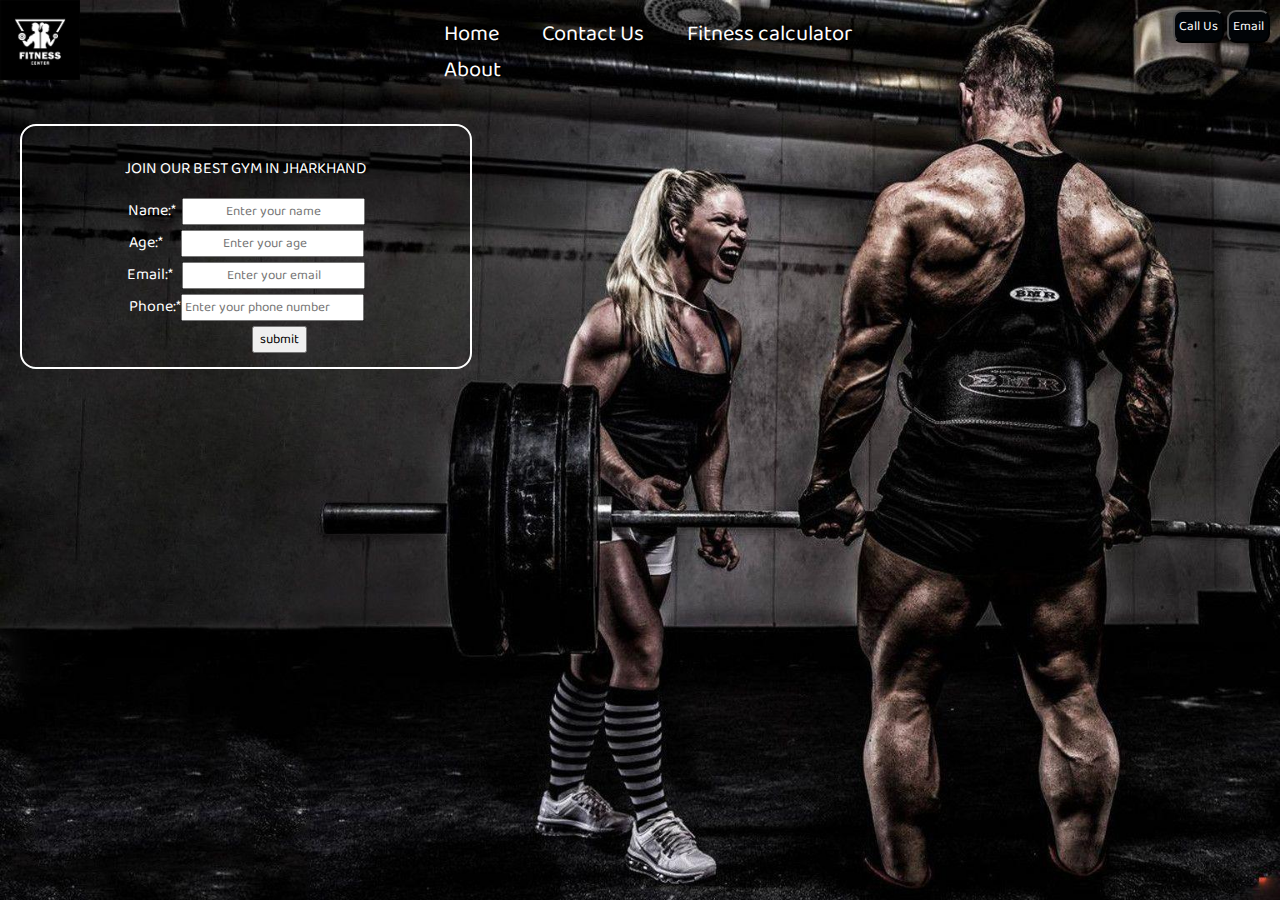
<file: Creating a gym website using html,css/project_one.html>
<!DOCTYPE html>
<html lang="en">
<head>
    <meta charset="UTF-8">
    <meta http-equiv="X-UA-Compatible" content="IE=edge">
    <meta name="viewport" content="width=device-width, initial-scale=1.0">
    <title>Pratyush Fitness Club</title>
    <link href="https://fonts.googleapis.com/css2?family=Baloo+Bhai+2:wght@600&family=Signika+Negative&display=swap" rel="stylesheet">
</head>
<style>
    *{
        font-family:'Baloo Bhai 2', cursive;
    }
    body
    {
        margin:0px;
        padding:0px;
        background: url('images/wp4299998-training-wallpapers.jpg');
        background-repeat:none;
        background-size: 1600px;
    }
    .left img
    {
        width:80px;
        margin:0px;
        filter:invert(100%);
        
    }
    .left
    {
        background-color: black;
        line-height: 0px;
        display:inline-block;
        position: absolute;
        top:0px;

    }
    .right
    {
        /*Here we used position absolute because we want border across the written word only and we have to move it to right*/
        position: absolute;
        right:10px;
        top:10px;
        display:inline-block;

    }
    .mid
    {
        display:block;
        width: 40%;
        margin: 15px auto ;
    }
    .navbar li
    {
        display: inline-block;
    }
    .navbar li a
    {
        color:white;
        text-decoration: none;
        padding:20px;
        font-size: 22px;
        cursor: pointer;
    }
    .navbar li a:hover,.navbar ul a:active
    {
        color:rgb(102, 99, 105);
    }
    .btn
    {

        color:white;
        margin-top:0px;
        background-color: rgb(1, 4, 7);
        padding: 4px;
        border-radius: 9px;
    }
    .btn:hover
    {
        color: rgb(126, 138, 142);
        cursor: pointer;
    }
    .container{
        display: inline-block;
        color: white;
        border:2px solid white;
        margin: 20px 20px;
        padding: 14px 100px;
        border-radius: 16px;
    }
    .form-group
    {
        margin: 5px;
        text-align: center;
    }
    .third,.second,.first
    {
        text-align: center;
    }
    .fifth
    {
        margin-left:130px;
    }

</style>
<body>
    <header class="header">
        <!-- right box for buttons -->
        <div class="right">
            <button class="btn">Call Us</button>
            <button class="btn">Email</button>
            
        </div>
        <!-- mid box for navigation bar -->
        <div class="mid">
            <ul class="navbar">
                <li><a href="" target="_blank">Home</a></li>
                <li><a href="" target="_blank">Contact Us</a></li>
                <li><a href="" target="_blank">Fitness calculator</a></li>
                <li><a href="" target="_blank">About</a></li>
            </ul>


        </div>
        <!-- left box for logo -->
        <div class="left">
            <img src="images/latest logo.jpg" alt="This is an image">

        </div>
        <div class="container">
            <p class="para">&nbsp;JOIN OUR BEST GYM IN JHARKHAND</p>
                <form action="noaction.php">
                    <div class="form-group">
                        Name:* &nbsp;<input type="text" name="enter your name"
                        class="first" placeholder="Enter your name" required>
                    </div>
                    <div class="form-group">
                        Age:*&nbsp;&nbsp;&nbsp;&nbsp;&nbsp;&nbsp;<input type="number" name="enter your name"
                        class="second" placeholder="Enter your age" required>
                    </div>
                    <div class="form-group">
                        Email:*&nbsp;&nbsp;&nbsp;<input type="email" name="enter your name" class="third"placeholder="Enter your email" required>
                    </div>
                    <div class="form-group"class="hey">
                        Phone:*<input type="text" name="phone no" placeholder="Enter your phone number" required>
                    </div>
                    <input type="submit" value="submit" class="fifth">
                </form>
            </div>
        </div>
    </header>
  </body>
</html>
</file>
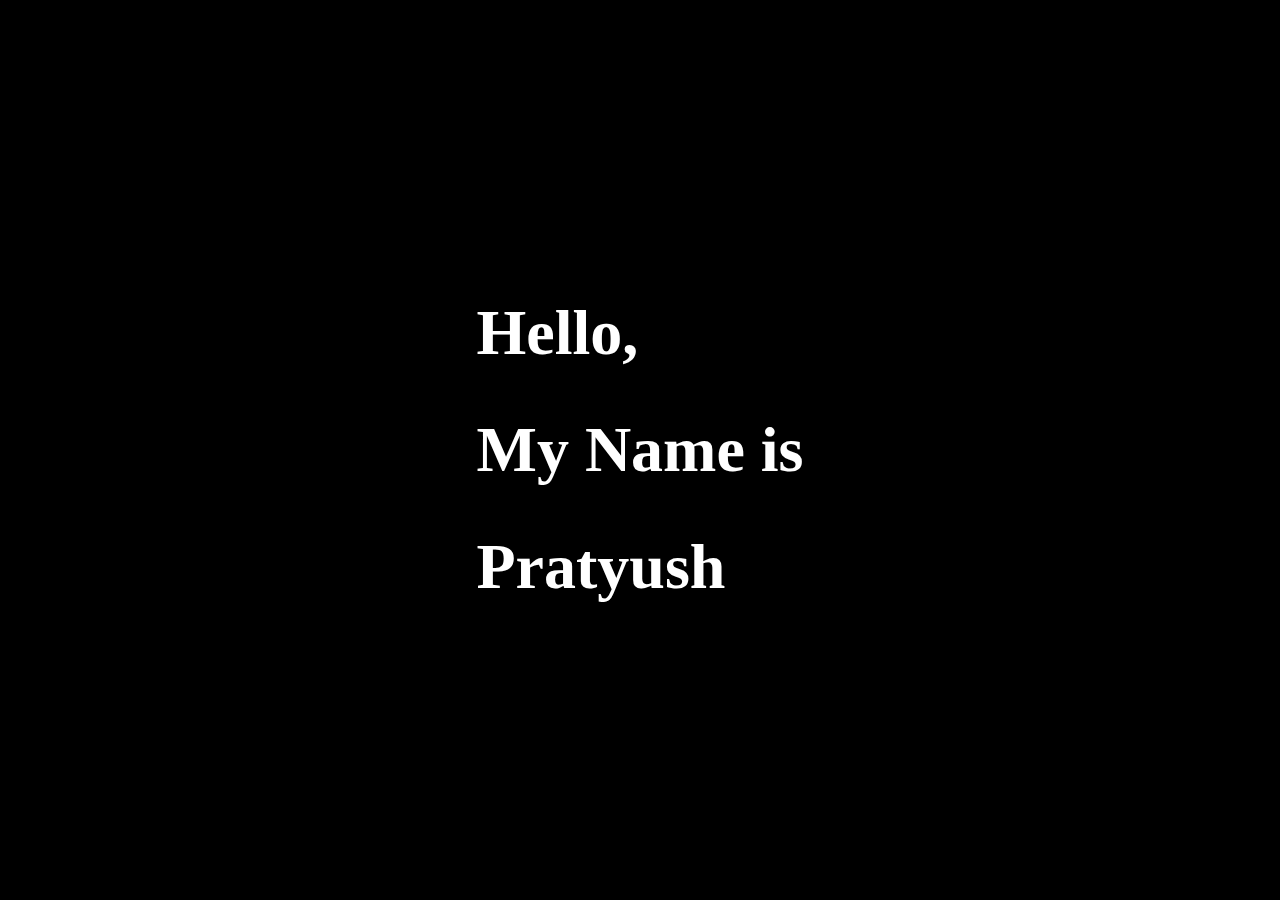
<file: Creating a Personal Portfolio Website/check.html>
<!DOCTYPE html>
<html lang="en">
<head>
    <meta charset="UTF-8">
    <meta http-equiv="X-UA-Compatible" content="IE=edge">
    <meta name="viewport" content="width=device-width, initial-scale=1.0">
    <title>check</title>
    <style>
        body{
            margin:0px;
            padding:0px;
            background-color: black;
            color: white;
            box-sizing: border-box;
        }
        #border{
            min-height: 100vh;
            width: 100%;
            display: flex;
            justify-content: center;
            align-items: center;
        }
        #border .check{
            
        }
        .check h1{
            /*color:transparent;*/
            position: relative;
            display: block;
            width: fit-content;
            font-size: 4rem;

        }
        .check h1 span
        {
            position: absolute;
            top: 0px;
            left:0px;
            height: 100%;
            width: 0px;
            background-color: crimson;
        }

    </style>
</head>
<body>
    <div id="border">
        <div class="check">
            <h1>Hello,<span></span></h1>
            <h1>My Name is <span></span></h1>
            <h1>Pratyush<span></span></h1>
        </div>
    </div>
    
</body>
</html>
</file>
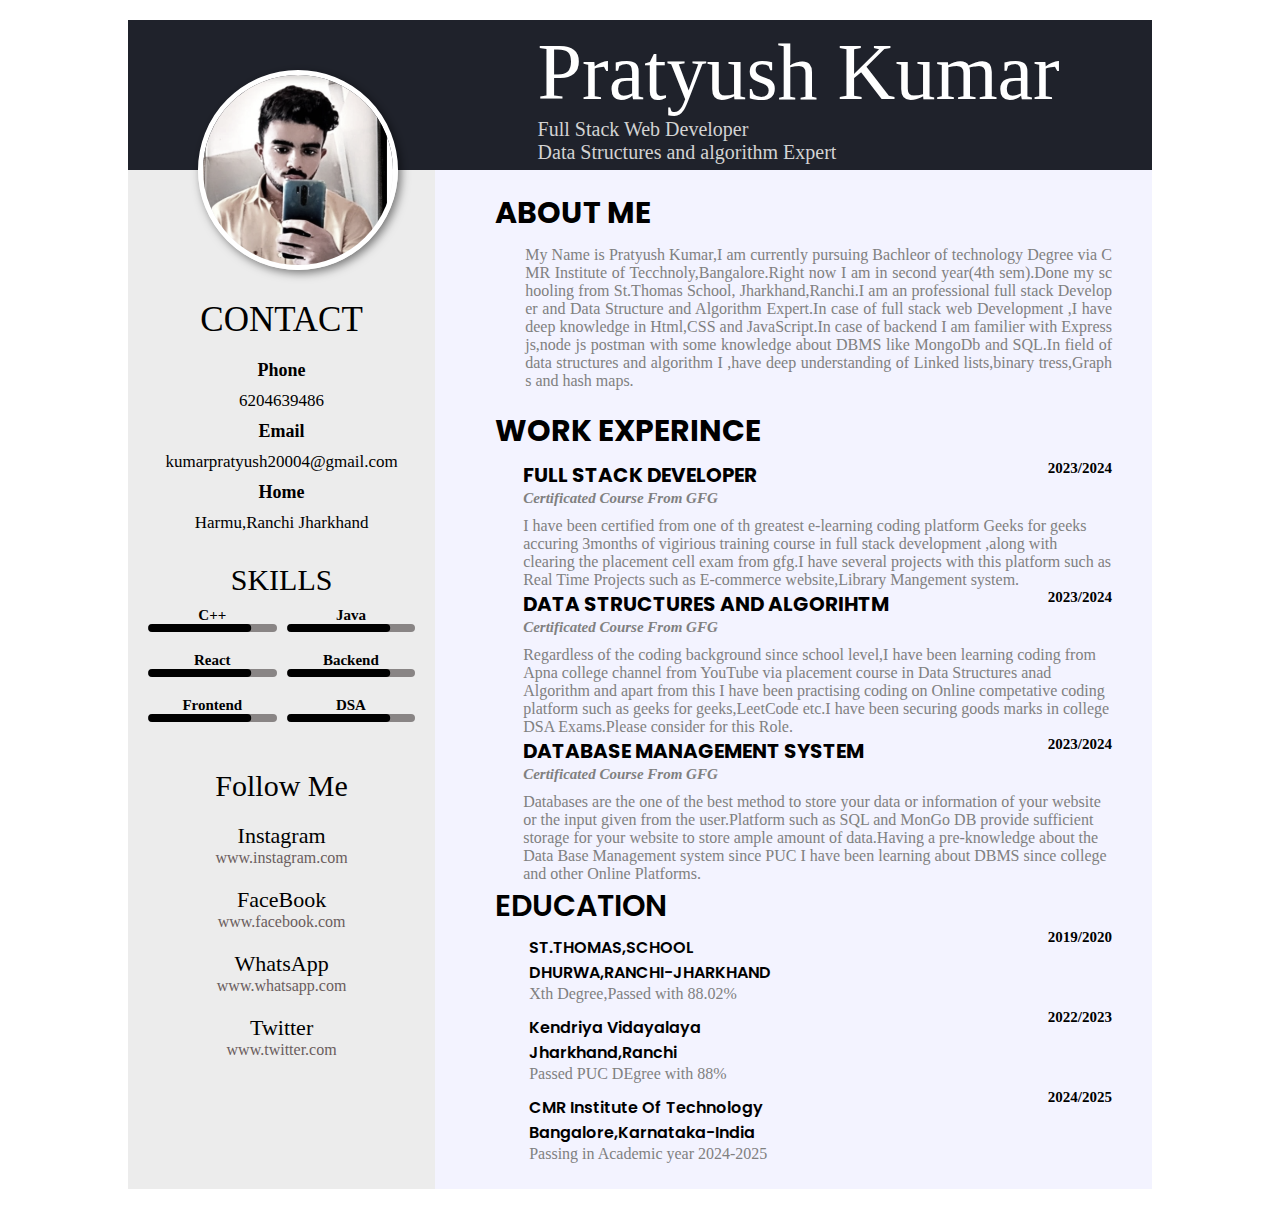
<file: making of resume/google.html>
<!DOCTYPE html>
<html lang="en">
<head>
    <meta charset="UTF-8">
    <meta name="viewport" content="width=device-width, initial-scale=1.0">
    <link rel="stylesheet" href="https://cdnjs.cloudflare.com/ajax/libs/font-awesome/6.4.0/css/all.min.css" integrity="sha512-iecdLmaskl7CVkqkXNQ/ZH/XLlvWZOJyj7Yy7tcenmpD1ypASozpmT/E0iPtmFIB46ZmdtAc9eNBvH0H/ZpiBw==" crossorigin="anonymous" referrerpolicy="no-referrer" />
    <title>Making resume</title>
    <style>
        @import url('https://fonts.googleapis.com/css2?family=Lumanosimo&family=Poppins:wght@300&family=Roboto+Condensed&display=swap');

        *{
            margin:0;
            padding: 0;
            box-sizing: border-box;
        }
        .container{
            width: 80%;
            margin:20px auto;
        }
        .container .header{
            position: relative;
            display: flex;
            align-items: center;
            width: 100%;
            height: 150px;
            background-color: rgb(31, 34, 43);
        }
        .container .header .logo img{
            position: absolute;
            top:50px;
            left:70px;
            height: 200px;
            width: 200px;
            border-radius: 50%;
            cursor: pointer;
            border:5px solid white;
            box-shadow: 3px 3px 10px rgba(0, 0, 0, 0.5);
            transition: 0.5s;
            user-select: none;
            filter: grayscale(70%);
            /* opacity: 0; */
        }
        .container .header .logo img:hover{
            filter: grayscale(0%);
            transform: scale(1.05);
            box-shadow: 3px 3px 20px rgba(0, 0, 0, 0.5s);
        }
        .container .header .header-text{
            color:white;
            width:60%;
            margin-left: auto;
        }
        .container .header .header-text h1{
            font-size: 80px;
            font-weight: normal;

        }
        .container .header .header-text p{
            color:lightgray;
            font-size: 20px;
        }
        .content{
            display: flex;
            flex-wrap: wrap;
        }
        .left-area{
            width: 30%;
            background: rgb(236, 236, 236);
            text-decoration: none;
            text-align: center;
        }
        .left-area .contact{
            word-wrap: break-word;
            margin-top: 130px;
            padding: 0 30px;
        }
        .contact h2{
            font-size: 35px;
            font-weight: normal;
            margin: 20px 0px;
        }
        .contact h5{
            font-size: 18px;
            margin: 10px 0;
        }
        .contact p{
            font-size: 17px;
        }

        .right-area{
            width: 70%;
        }
        .skills{
            /* padding: 15px; */
            margin-top: 30px;
        }
        .skills h1{
            font-size: 30px;
            font-weight: normal;
            margin-bottom: 10px;
        }
        .skills .bars{
            display: grid;
            grid-template-columns: repeat(2,1fr);
            grid-gap:20px 10px;
            padding: 0px 20px;
        }
        .skills .bars p{
            font-size: 15px;
            font-weight: 600;
        } 
        .skills .bars .bar span{
            display: block;
            width: 100%;
            height: 8px;
            background: rgb(137, 133, 133);
            border-radius: 30px;
            position: relative;
        }
        .skills .bars .bar span::before{
            position: absolute;
            content: "";
            width: 80%;
            height: 100%;
            top:0;
            left:50%;
            background-color: black;
            border-radius: 40px;
            transform: translateX(-62%);
        }
        .follow{
            margin-top: 30px;
            padding: 17px;
            word-wrap: break-word;
        }
        .social{
            margin: 20px;
        }
        .follow h2{
            font-size: 30px;
            margin-bottom: 10px;
            font-weight: 400;
        }
        .follow h4{
            font-weight:normal;
            font-size: 22px;
        }
        .follow p a{
            color: rgb(106, 93, 93);
            cursor: pointer;
            text-decoration: none;
        }
        .follow p a:hover{
            color: red;
        }
        /* About section */
        .right-area{
            padding: 20px;
            background: rgb(243, 243, 255);
        }
        .about{
            width: 100%;
            padding: 0 20px;
        }
        .right-area .about h1{
            font-size: 30px;
            font-family: 'Poppins', sans-serif;
        }
        .about  h1 span{
            margin-right: 20px;
            font-size: 30px;
            color: lightgray;
        }
        .right-area .about p{
            margin-left: 50px;
            font-weight: 400;
            white-space: pre-wrap;
            word-break: break-all;
            text-align: justify;
            color: gray;
            margin-top: 10px;
        }
        /* work section */
        .work{
            padding: 0 20px;
            width:100%;
        }
        .work-head{
            display: flex;
        }
        .work .work-head h1 span{
            color: lightgray;
            margin-right: 20px;
            font-size: 30px;
        }
        .work .work-head h1{
            font-size:30px;
            font-family: 'Poppins', sans-serif;
            margin-bottom: 6px;
        }
        .work-group{
            margin-left: 48px;
            position: relative;
        }
        .work-group h3{
            font-size: 20px;
            font-family: 'Poppins', sans-serif;
        }
        .work-group p{
            margin-top: 10px;
            font-weight: normal;
            color: gray;
        }
        .work-group h4{
            color: gray;
            font-size: 15px;
            font-style: italic;
            font-weight: 800;
            margin-bottom: 10px;
        }
        .work-group span{
            position: absolute;
            top: 0;
            right:0;
            color: black;
            font-weight: 600;
            font-size: 15px;
            z-index: 10;
        }
        /* education */
        .education{
            margin: 0px 20px;
        }
        .edu-head{
            display: flex;
        }
        .edu-head h1 span{
            margin-right: 20px;
            color: lightgray;
        }
        .edu-head h1{
            font-family: 'Poppins', sans-serif;
            font-size: 30px;
            font-weight: 600;
            /* padding-left: 36px; */
        }
        .edu-group{
            padding-left: 48px;
        }
        .edu-group .deg{
            padding: 6px;
            position: relative;
        }
        .edu-group .deg p{
            color: gray;

        }
        .edu-group .deg h4{
            font-size: 16px;
            font-weight: 600;
            color: black;
            font-family: 'Poppins', sans-serif;
        }
        .edu-group .deg span{
            position: absolute;
            top: 0px;
            right: 0px;
            color: black;
            font-weight: 600;
            font-size: 15px;
        }
        /* Adding responsivenes */
        @media (max-width:1129px){
            .container .header{
                height:230px;
                text-align: center;
            }
            .container .header .logo img{
                display: block;
                height:150px;
                width: 150px;
                top:190px;
                left:190px;
            }
            .container .header .header-text{
                width: 100%;
                margin: auto;
            }

        }
        @media (max-width:979px){
            .left-area{
                width: 100%;
            }
            .right-area{
                width: 100%;
            }
        }
        @media (max-width:660px){
            .container .header .logo img{
                height:100px;
                width:100px;
                top:250px;
                left:200px;
            
        }
        @media (max-width:500px){
            .container{
                margin: 0;
                width: 100%;
                padding: 0;
            }
            .container .header .logo img{
                display: none;
            }
            .container .header{
                height:200px;
            }
            .container .header .header-text{
                display: flex;
                flex-direction: column;
                align-items: center;
                justify-content: center;
            }
            .container .header .header-text h1{
                font-size: 40px;
            }

            .content .left-area .contact{
                margin-top: 10px;
            }
            .work .work-group span{
                position: static;
            }
            .education .edu-group span{
                position: static;
            }
        }
    }
    </style>
    
</head>
<body>
    <div class="container">
        <div class="header">
            <div class="logo">
                <img src="/making of resume/img/latestimg.PNG" alt="This is an image">
            </div>
            <div class="header-text">
                <h1>Pratyush Kumar</h1>
                <p>Full Stack Web Developer</p>
                <p>Data Structures and algorithm Expert</p>
            </div>
        </div>
        <div class="content">
            <div class="left-area">
                <!-- <h1>left</h1> -->
                <div class="contact">
                    <h2>CONTACT</h2>
                    <h5>Phone</h5>
                    <p>6204639486</p>
                    <h5>Email</h5>
                    <p>kumarpratyush20004@gmail.com</p>
                    <h5>Home</h5>
                    <p>Harmu,Ranchi Jharkhand</p>
                </div>
                <div class="skills">
                    <h1>SKILLS</h1>
                    <div class="bars">
                        <div class="bar">
                            <p>C++</p>
                            <span></span>
                        </div>
                        <div class="bar">
                            <p>Java</p>
                            <span></span>
                        </div>
                        <div class="bar">
                            <p>React</p>
                            <span></span>
                        </div>
                        <div class="bar">
                            <p>Backend</p>
                            <span></span>
                        </div>
                        <div class="bar">
                            <p>Frontend</p>
                            <span></span>
                        </div>
                        <div class="bar">
                            <p>DSA</p>
                            <span></span>
                        </div>
                    </div>
                </div>
                <div class="follow">
                    <h2>Follow Me</h2>
                    <div class="social">
                    <h4>Instagram</h4>
                        <p><a href="https://www.instagram.com/_c_h_i_n_t_u.__">www.instagram.com</a></p>
                    </div>
                    <div class="social">
                    <h4 >FaceBook</h4>
                        <p><a href="https://www.facebook.com/Kumar Pratyush" >www.facebook.com</a></p>
                    </div>
                    <div class="social">
                    <h4 >WhatsApp</h4>
                        <p><a href="https://web.whatsapp.com//chintu">www.whatsapp.com</a></p>
                    </div>
                    <div class="social">
                    <h4>Twitter</h4>
                        <p><a href="https://www.twitter.com/@PRATYUS88652740">www.twitter.com</a></p>
                    </div>
                </div>
            </div>
            <div class="right-area">
                <div class="about">
                    <h1><span><i class="far fa-user"></i></span>ABOUT ME</h1>
                    <p>My Name is Pratyush Kumar,I am currently pursuing Bachleor of technology Degree via CMR Institute of Tecchnoly,Bangalore.Right now I am in second year(4th sem).Done my schooling from St.Thomas School, Jharkhand,Ranchi.I am an professional full stack Developer and Data Structure and Algorithm Expert.In case of full stack web Development ,I have deep knowledge in Html,CSS and JavaScript.In case of backend I am familier with Express js,node js postman with some knowledge about DBMS like MongoDb and SQL.In field of data structures and algorithm I ,have deep understanding of Linked lists,binary tress,Graphs and hash maps.
                    </p>
                </div>
                <div class="work">
                    <div class="work-head">
                        <h1><span><i class="fas fa-suitcase-rolling"></i></span></h1>
                        <h1>WORK EXPERINCE</h1>
                    </div>
                    <div class="work-group">
                         <h3>FULL STACK DEVELOPER</h3>
                         <h4>Certificated Course From GFG</h4>
                         <span>2023/2024</span>
                         <div class="para">
                            <p>I have been certified from one of th greatest e-learning coding platform Geeks for geeks accuring 3months of vigirious training course in full stack development ,along with clearing the placement cell exam from gfg.I have several projects with this platform such as Real Time Projects such as E-commerce website,Library Mangement system.</p>
                         </div>
                    </div>
                    
                    <div class="work-group">
                         <h3>DATA STRUCTURES AND ALGORIHTM</h3>
                         <h4>Certificated Course From GFG</h4>
                         <span>2023/2024</span>
                         <div class="para">
                            <p>Regardless of the coding background since school level,I have been learning coding from Apna college channel from YouTube via placement course in Data Structures anad Algorithm and apart from this I have been practising coding on Online competative coding platform such as geeks for geeks,LeetCode etc.I have been securing goods marks in college DSA Exams.Please consider for this Role.</p>
                         </div>
                    </div>
                    
                    <div class="work-group">
                         <h3>DATABASE MANAGEMENT SYSTEM </h3>
                         <h4>Certificated Course From GFG</h4>
                         <span>2023/2024</span>
                         <div class="para">
                            <p>Databases are the one of the best method to store your data or information of your website or the input given from the user.Platform such as SQL and MonGo DB provide sufficient storage for your website to store ample amount of data.Having a pre-knowledge about the Data Base Management system since PUC I have been learning about DBMS since college and other Online Platforms. </p>
                         </div>
                    </div>
                </div>
                <div class="education">
                    <div class="edu-head">
                        <h1><span><i class="fas fa-book"></i></span></h1>
                        <h1>EDUCATION</h1>
                    </div>

                    <div class="edu-group">
                        <div class="deg" id="deg-1">
                            <h4>ST.THOMAS,SCHOOL<br>
                            DHURWA,RANCHI-JHARKHAND</h4>
                            <p>Xth Degree,Passed with 88.02%</p>
                            <span>2019/2020</span>
                        </div>
                        <div class="deg" id="deg-2">
                            <h4>Kendriya Vidayalaya<br>
                            Jharkhand,Ranchi</h4>
                            <p>Passed PUC DEgree with 88%</p>
                            <span>2022/2023</span>
                        </div>
                        <div class="deg" id="deg-3">
                            <h4>CMR Institute Of Technology<br>
                            Bangalore,Karnataka-India
                            </h4>
                            <p>Passing in Academic year 2024-2025</p>
                            <span>2024/2025</span>
                        </div>
                    </div>
                </div>
            </div>

        </div>
    </div>
</body>
<script>
</file>
